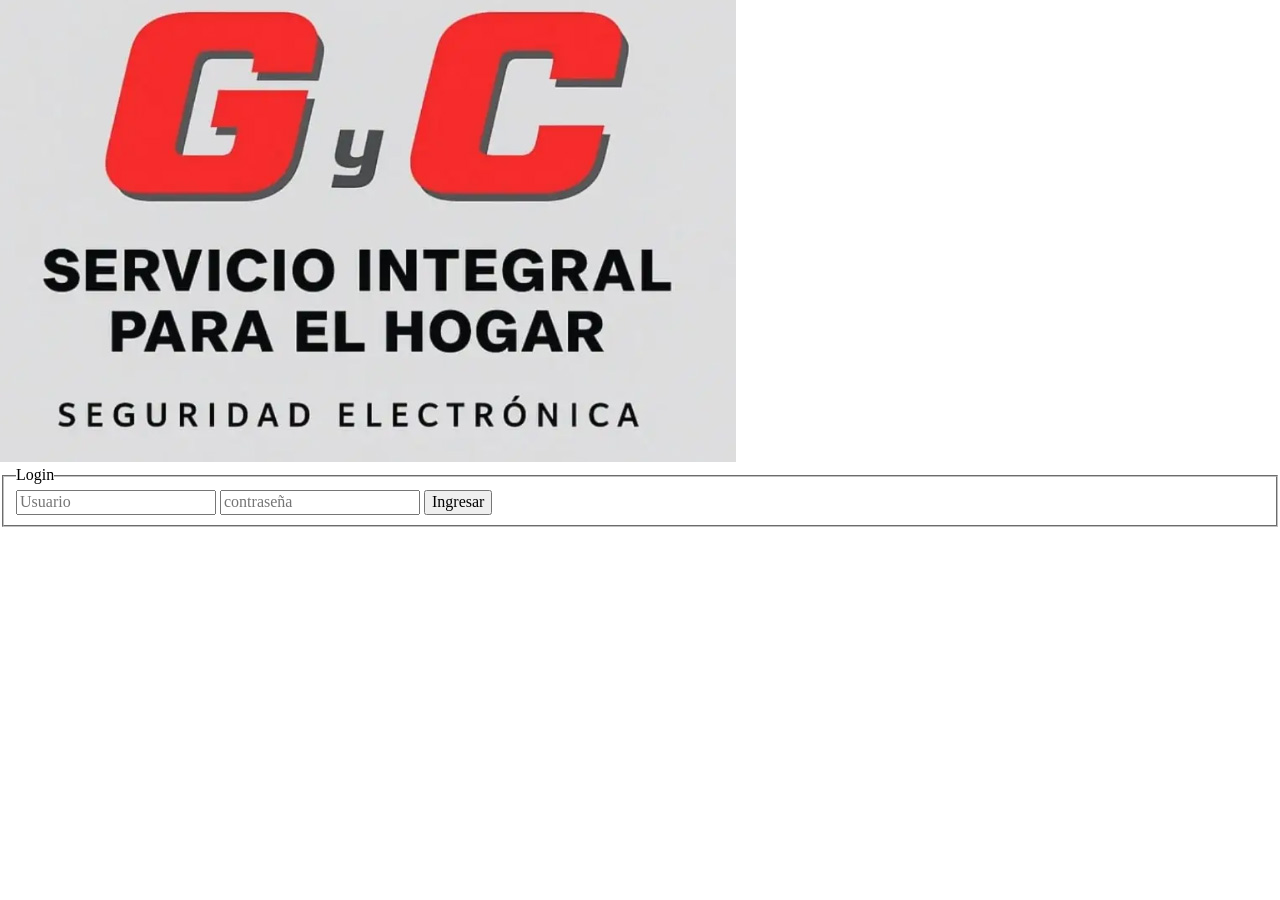
<file: login.html>
<!DOCTYPE html>
<html lang="en">
<head>
    <meta charset="UTF-8">
    <meta name="viewport" content="width=device-width, initial-scale=1.0">
    <link rel="stylesheet" href="CSS/normalize.css">
    <link rel="preload" href="CSS/normalize.css" as="style">
    <link rel="stylesheet" href="CSS/style.css">
    <link rel="preload" href="CSS/style.css" as="style">
    <title>SistemaGyC</title>
</head>
<body>
    <header>
        <div class="logo__Principal">
            <img src="assets/LogoGyC.jpg" alt="Logo G y C Servicio Integral">
        </div>
    </header>

    <main>
        <div>
            <form class="login">
                <fieldset class="login__formulario">
                    <legend class="login__login">Login</legend>
                    <input class="input" type="text" name="usuario" placeholder="Usuario">
                    <input class="input" type="password" name="contrasena" placeholder="contraseña">
                    <button type="submit">Ingresar</button>
                </fieldset>
            </form>
        </div>
    </main>
</body>
</html>
</file>
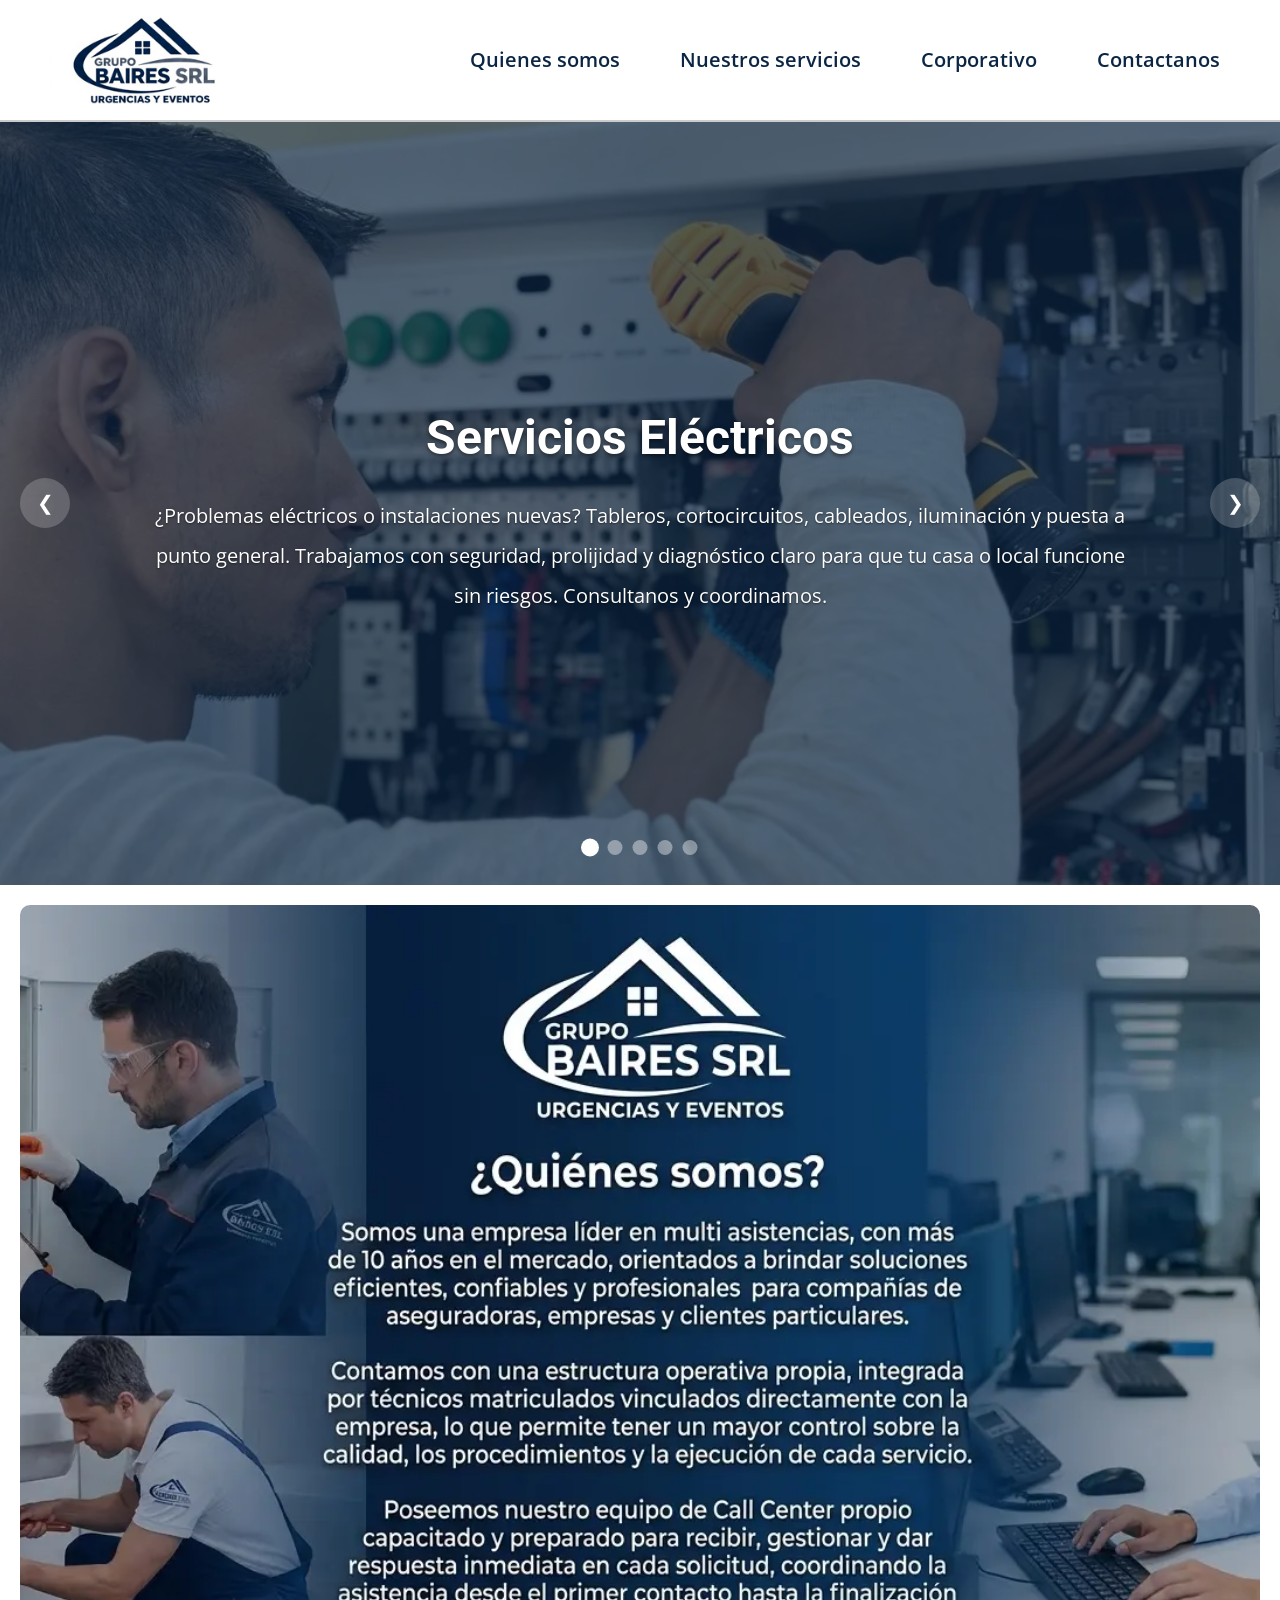
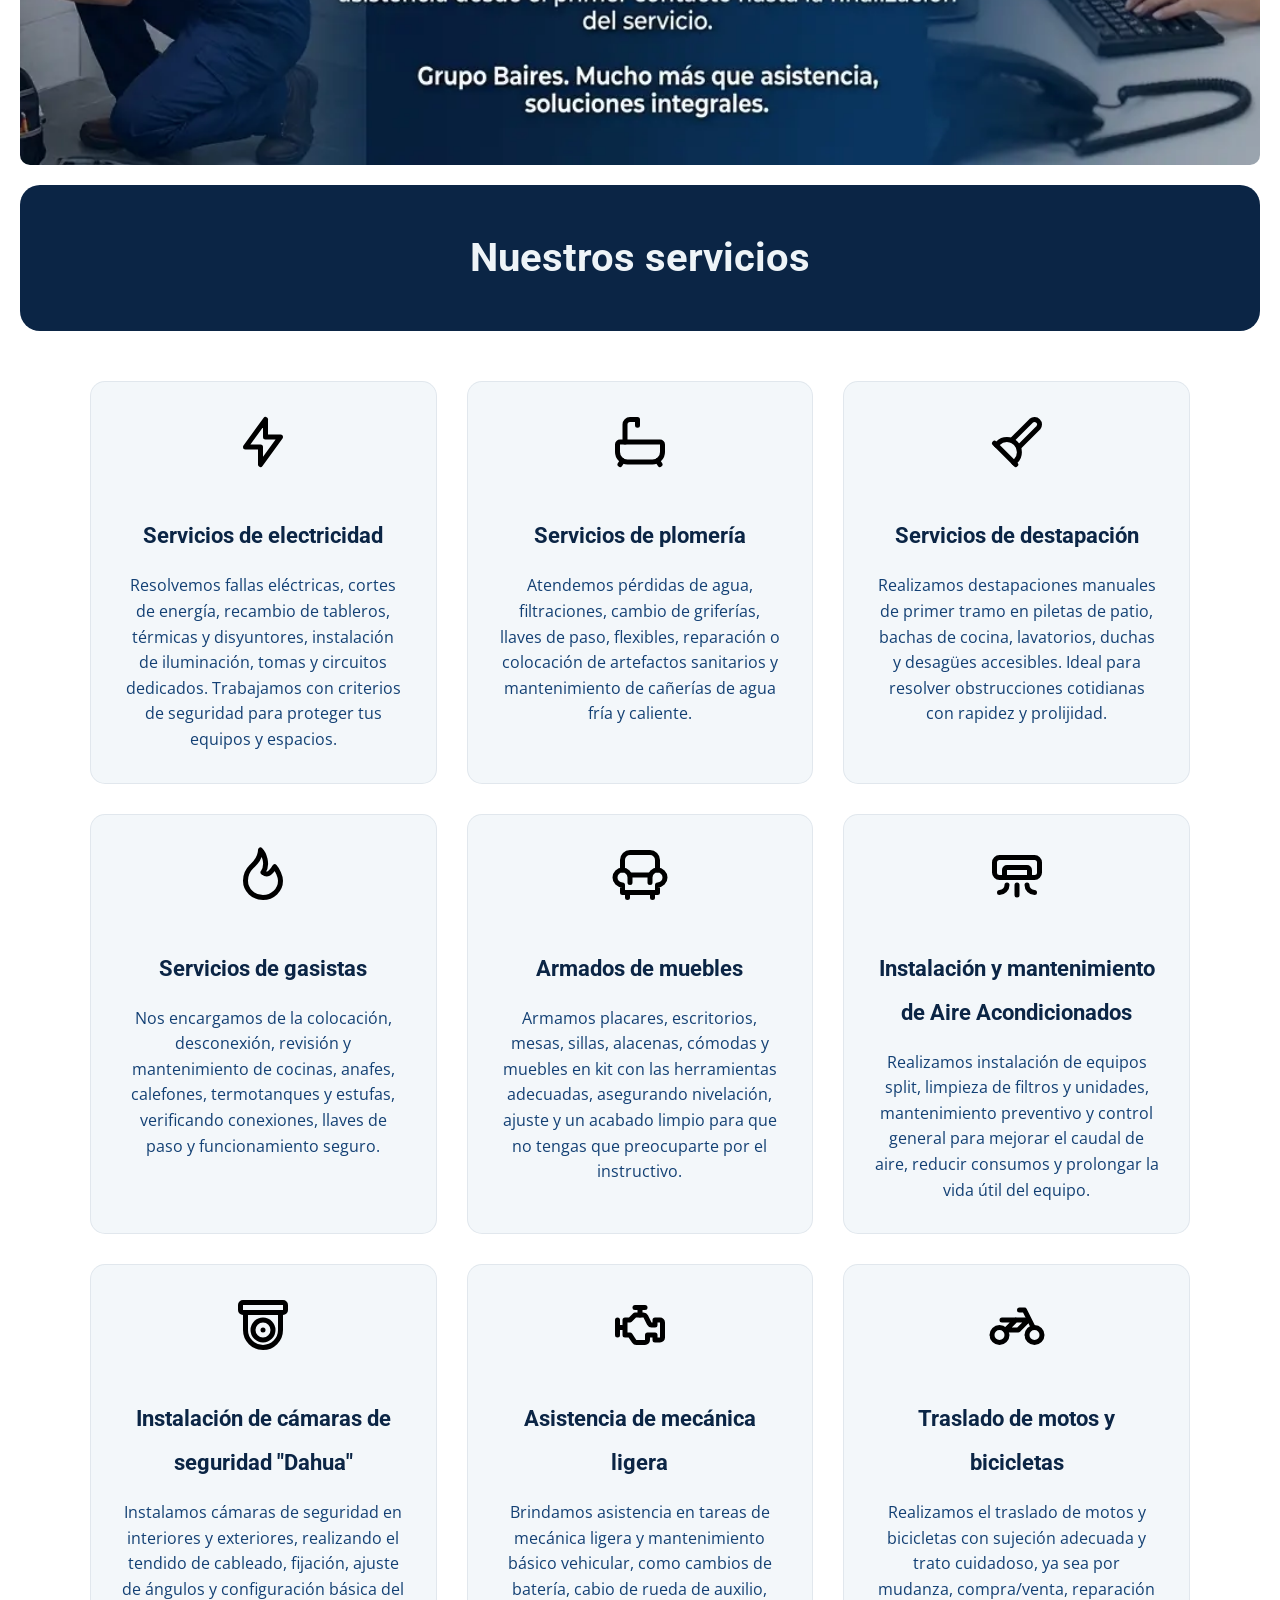
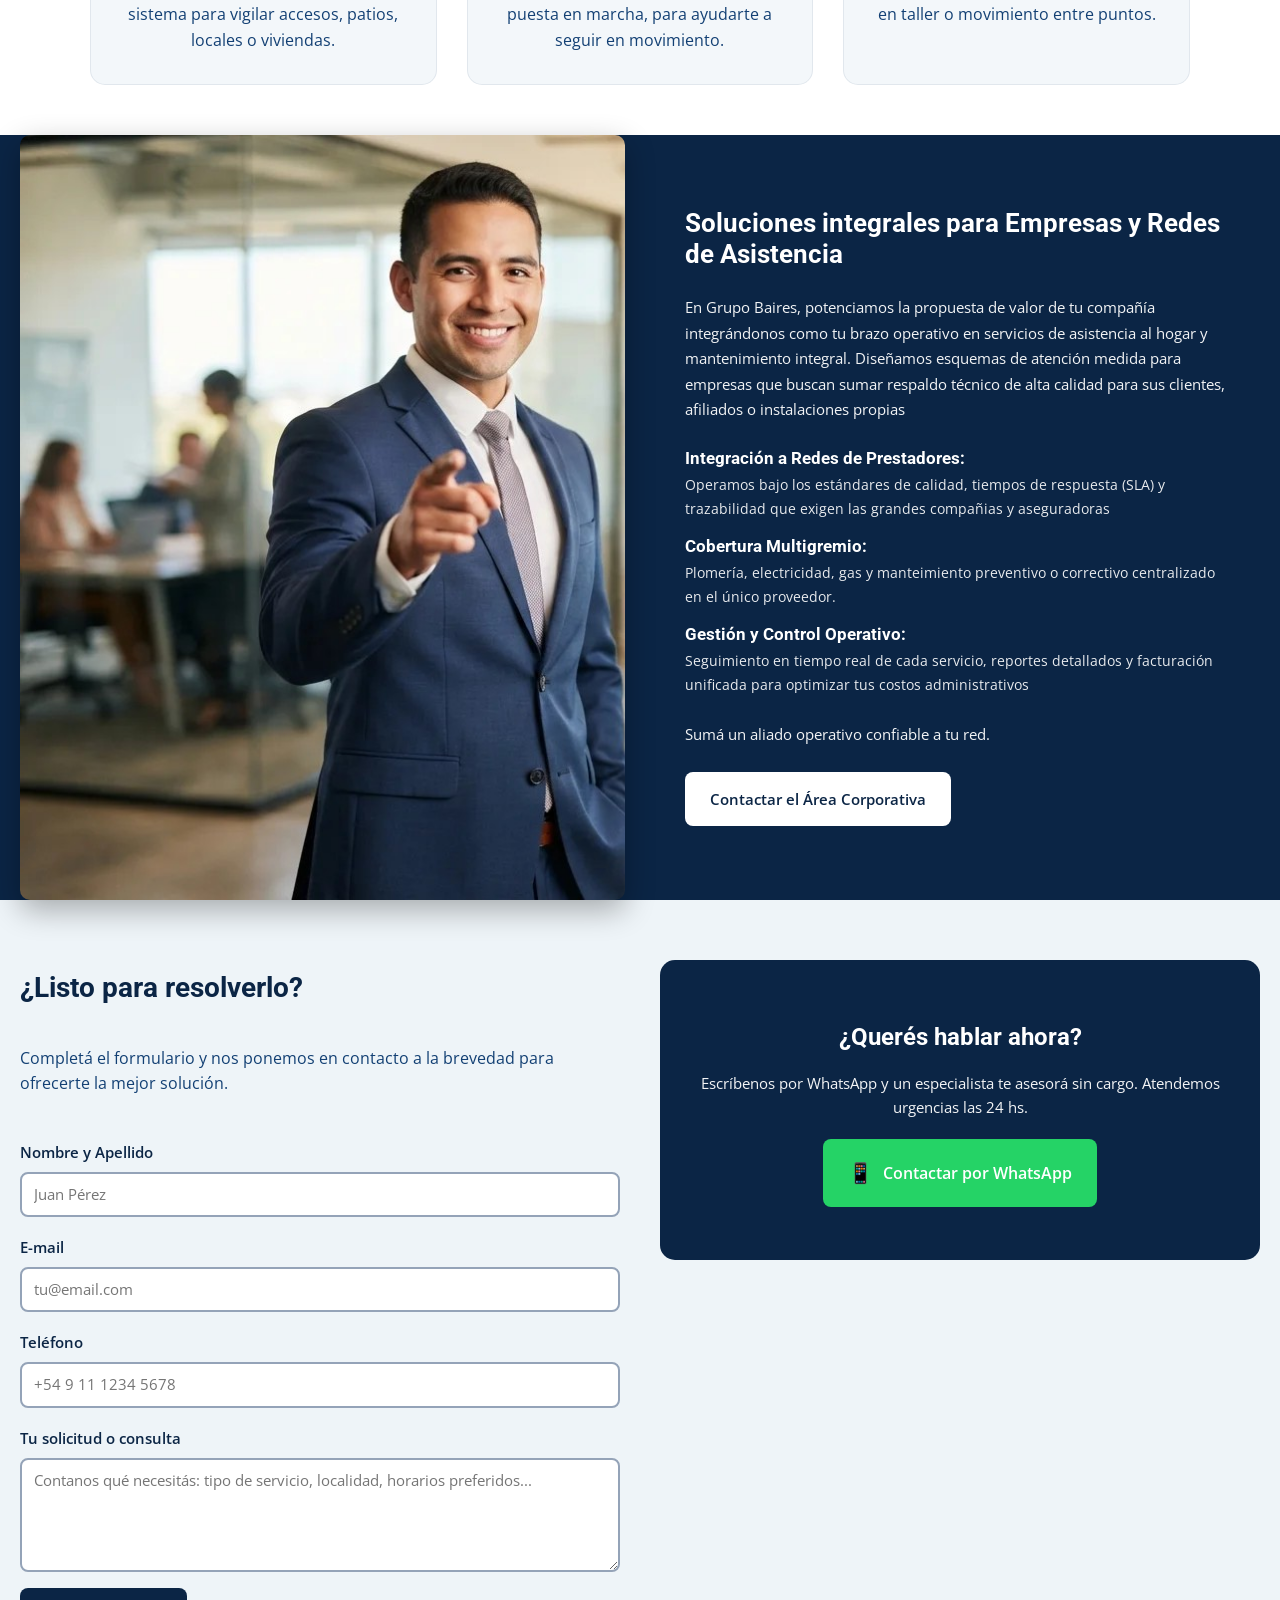
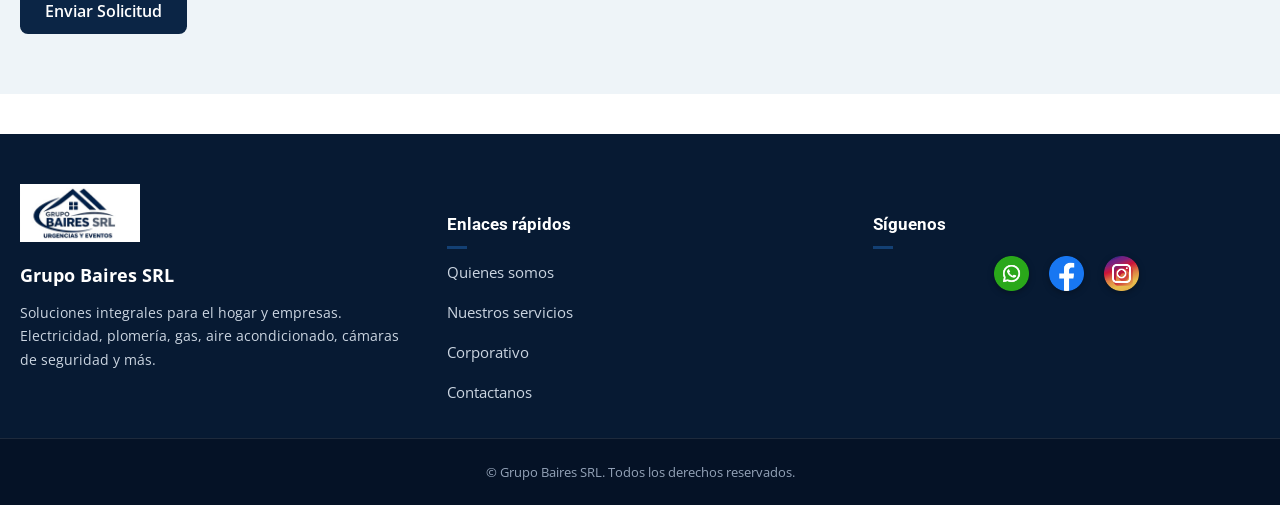
<file: Landing Page/Landingpage.html>
﻿<!DOCTYPE html>
<html lang="es">
<head>
    <meta charset="UTF-8">
    <meta name="viewport" content="width=device-width, initial-scale=1.0">
    <link rel="stylesheet" href="CSS/style.css">
    <link rel="preload" href="CSS/style.css" as="style">
    <link rel="stylesheet" href="CSS/normalize.css">
    <link rel="preload" href="CSS/normalize.css" as="style">
    <link rel="preconnect" href="https://fonts.googleapis.com">
    <link rel="preconnect" href="https://fonts.gstatic.com" crossorigin>
    <link href="https://fonts.googleapis.com/css2?family=Open+Sans:ital,wght@0,300..800;1,300..800&family=Roboto:ital,wght@0,100..900;1,100..900&display=swap" rel="stylesheet">
    <title>GrupoBaires</title>
</head>
<body>
    <header class="header">
        <a href="Landingpage.html" class="header__logo">
            <img class="logoHeader" src="Assets/LogoHeader.jpg" alt="logo Grupo Baires">
        </a>
        <nav class="navegacion">
            <input type="checkbox" id="menu-toggle" class="menu-toggle">
            <label for="menu-toggle" class="menu-label">
                <span class="menu-line"></span>
                <span class="menu-line"></span>
                <span class="menu-line"></span>
            </label>
            <ul class="navegacion__lista">
                <li><a class="navegacion__enlace" href="#sobre-nosotros">Quienes somos</a></li>
                 <!--   
                Activar planes al momento de tenerlo
                 <li><a class="navegacion__enlace" href="#">Planes</a></li> 
                -->
                <li><a class="navegacion__enlace" href="#cards-servicios">Nuestros servicios</a></li>
                <!--
                <li><a class="navegacion__enlace" href="#">Instalación de cámaras de seguridad</a></li>
                -->
                <li><a class="navegacion__enlace" href="#corporativo">Corporativo</a></li>
                <li><a class="navegacion__enlace" href="#contactanos">Contactanos</a></li>
            </ul>
        </nav>
    </header>
    <main>
<!-- ==============================================CAROUSEL===================================================-->
        
        <section class="carousel">
            <div class="carousel__container">
                <div class="carousel__slides">
                    <div class="carousel__slide carousel__slide--active" style="background-image: url('Assets/Electricista.webp')">
                        <div class="carousel__overlay"></div>
                        <div class="carousel__content">
                            <h2 class="carousel__title">Servicios Eléctricos</h2>
                            <p class="carousel__text">¿Problemas eléctricos o instalaciones nuevas?
Tableros, cortocircuitos, cableados, iluminación y puesta a punto general. Trabajamos con seguridad, prolijidad y diagnóstico claro para que tu casa o local funcione sin riesgos.
Consultanos y coordinamos.</p>
                        </div>
                    </div>
                    <div class="carousel__slide" style="background-image: url('Assets/Plomeria.webp')">
                        <div class="carousel__overlay"></div>
                        <div class="carousel__content">
                            <h2 class="carousel__title">Plomería</h2>
                            <p class="carousel__text">Filtraciones, pérdidas, griferías, cañerías, tanques y destapaciones. Atendemos desde el arreglo puntual hasta el mantenimiento integral, cuidando cada detalle.
                            Escribinos y te asesoramos.</p>
                        </div>
                    </div>
                    <div class="carousel__slide" style="background-image: url('Assets/tecnicoaire.webp')">
                        <div class="carousel__overlay"></div>
                        <div class="carousel__content">
                            <h2 class="carousel__title">Servicio de instalación y mantenimiento de aires acondicionados</h2>
                            <p class="carousel__text">¿Necesitás instalar tu aire acondicionado? Trabajo prolijo, seguro y con presupuesto claro. Escribinos y coordinamos visita.</p>
                        </div>
                    </div>
                    
                    <div class="carousel__slide" style="background-image: url('Assets/camara.webp')">
                        <div class="carousel__overlay"></div>
                        <div class="carousel__content">
                            <h2 class="carousel__title">Instalación de cámaras de seguridad</h2>
                            <p class="carousel__text">Instalamos sistemas de videovigilancia Dahua con imagen en alta definición, visión nocturna y acceso remoto en tiempo real. Cableado prolijo, configuración completa y asesoramiento en los puntos clave de cobertura.
                            Consultanos por presupuesto a medida.</p>
                        </div>
                    </div>
                    
                    <div class="carousel__slide" style="background-image: url('Assets/CallCenter.webp')">
                        <div class="carousel__overlay"></div>
                        <div class="carousel__content">
                            <h2 class="carousel__title">Centro de Llamadas</h2>
                            <p class="carousel__text">Contamos con Call Center propio las 24 horas, los 7 dáas de la semana. Sin bots eternos ni demoras: atención directa para urgencias, seguimiento de casos y coordinación inmediata.
                            Grupo Baires SRL || Tu urgencia no espera, nosotros tampoco.</p>
                        </div>
                    </div>
                </div>

                <button class="carousel__btn carousel__btn--prev">&#10094;</button>
                <button class="carousel__btn carousel__btn--next">&#10095;</button>

                <div class="carousel__indicators" id="carousel-indicators">
                    <!-- Los indicadores se generan automáticamente por JS -->
                </div>
            </div>
        </section>

<!--=============================================Quienes Somos========================================================-->
        
        <section id="sobre-nosotros" class="quienesSomos">
            <div class="quienesSomos__Imagen"></div>
        </section>

<!--=========================================Nuestros Servicios=======================================================-->
        <div class="nuestros__servicios">
            <h2 class="nuestros__servicios--titulo">Nuestros servicios</h2>
        </div>

        <section id="cards-servicios" class="box__card">
            <div class="box__card--servicio">
                <img src="Assets/icons/rayo.svg">
                <h3 class="box__card--h3">Servicios de electricidad</h3>
                <p class="box__card--parrafo">Resolvemos fallas eléctricas, cortes de energía, recambio de tableros, térmicas y disyuntores, instalación de iluminación, tomas y circuitos dedicados. Trabajamos con criterios de seguridad para proteger tus equipos y espacios.</p>
            </div>
            <div class="box__card--servicio">
                <img src="Assets/icons/bath.svg">
                <h3 class="box__card--h3">Servicios de plomería</h3>
                <p class="box__card--parrafo">Atendemos pérdidas de agua, filtraciones, cambio de griferías, llaves de paso, flexibles, reparación o colocación de artefactos sanitarios y mantenimiento de cañerías de agua fría y caliente.</p>
            </div>
            <div class="box__card--servicio">
                <img src="Assets/icons/destapacion.svg">
                <h3 class="box__card--h3">Servicios de destapación</h3>
                <p class="box__card--parrafo">Realizamos destapaciones manuales de primer tramo en piletas de patio, bachas de cocina, lavatorios, duchas y desagües accesibles. Ideal para resolver obstrucciones cotidianas con rapidez y prolijidad.</p>
            </div>
            <div class="box__card--servicio">
                <img src="Assets/icons/flame.svg">
                <h3 class="box__card--h3">Servicios de gasistas</h3>
                <p class="box__card--parrafo">Nos encargamos de la colocación, desconexión, revisión y mantenimiento de cocinas, anafes, calefones, termotanques y estufas, verificando conexiones, llaves de paso y funcionamiento seguro.</p>
            </div>
            <div class="box__card--servicio">
                <img src="Assets/icons/armchair-2.svg">
                <h3 class="box__card--h3">Armados de muebles</h3>
                <p class="box__card--parrafo">Armamos placares, escritorios, mesas, sillas, alacenas, cómodas y muebles en kit con las herramientas adecuadas, asegurando nivelación, ajuste y un acabado limpio para que no tengas que preocuparte por el instructivo.</p>
            </div>
            <div class="box__card--servicio">
                <img src="Assets/icons/air-conditioning.svg">
                <h3 class="box__card--h3">Instalación y mantenimiento de Aire Acondicionados</h3>
                <p class="box__card--parrafo">Realizamos instalación de equipos split, limpieza de filtros y unidades, mantenimiento preventivo y control general para mejorar el caudal de aire, reducir consumos y prolongar la vida útil del equipo.</p>
            </div>
            <div class="box__card--servicio">
                <img src="Assets/icons/device-cctv.svg">
                <h3 class="box__card--h3">Instalación de cámaras de seguridad "Dahua"</h3>
                <p class="box__card--parrafo">Instalamos cámaras de seguridad en interiores y exteriores, realizando el tendido de cableado, fijación, ajuste de ángulos y configuración básica del sistema para vigilar accesos, patios, locales o viviendas.</p>
            </div>
            <div class="box__card--servicio">
                <img src="Assets/icons/engine.svg">
                <h3 class="box__card--h3">Asistencia de mecánica ligera</h3>
                <p class="box__card--parrafo">Brindamos asistencia en tareas de mecánica ligera y mantenimiento básico vehicular, como cambios de batería, cabio de rueda de auxilio, puesta en marcha, para ayudarte a seguir en movimiento.</p>
            </div>
            <div class="box__card--servicio">
                <img src="Assets/icons/motorbike.svg">
                <h3 class="box__card--h3">Traslado de motos y bicicletas</h3>
                <p class="box__card--parrafo">Realizamos el traslado de motos y bicicletas con sujeción adecuada y trato cuidadoso, ya sea por mudanza, compra/venta, reparación en taller o movimiento entre puntos.</p>
            </div>
        </section>

<!-- ===============================================Corporativo=============================================================--> 
<section class="corpo__section" id="corporativo">
    <div class="corpo__section--imagen"></div>

    <div class="corpo__section--texto">
        <h3>Soluciones integrales para Empresas y Redes de Asistencia</h3>
        <p>En <span>Grupo Baires</span>, potenciamos la propuesta de valor de tu compañía integrándonos como tu brazo operativo en servicios de asistencia al hogar y mantenimiento integral. Diseñamos esquemas de atención medida para empresas que buscan sumar respaldo técnico de alta calidad para sus clientes, afiliados o instalaciones propias</p>
        <ul>
            <li>
                <h3>Integración a Redes de Prestadores:</h3>
                <p>Operamos bajo los estándares de calidad, tiempos de respuesta (SLA) y trazabilidad que exigen las grandes compañias y aseguradoras</p>
            </li>

            <li>
                <h3>Cobertura Multigremio:</h3>
                <p>Plomería, electricidad, gas y manteimiento preventivo o correctivo centralizado en el único proveedor.</p>
            </li>

            <li>
                <h3>Gestión y Control Operativo:</h3>
                <p>Seguimiento en tiempo real de cada servicio, reportes detallados y facturación unificada para optimizar tus costos administrativos</p>
            </li>
        </ul>
        <p>Sumá un aliado operativo confiable a tu red.</p>
        <a href="https://wa.me/5491125431833?text=Hola%21%20Quisiera%20realizar%20una%20consulta." class="btn-corporativo">Contactar el Área Corporativa</a>
    </div>
</section>

<!--=============================================Contactanos=================================================================-->
<section id="contactanos" class="contactanos__box">
    <div class="contactanos__formulario">
        <h2>¿Listo para resolverlo?</h2>
        <p class="contactanos__subtitulo">Completá el formulario y nos ponemos en contacto a la brevedad para ofrecerte la mejor solución.</p>

        <!-- ACA PROGRAMAR EL ENVÍO DE MAIL: Conectá este formulario a tu backend (PHP, Node.js, etc.) para que los datos lleguen a tu correo electrónico -->
        <form class="formulario-contacto" action="#" method="POST">
            <div class="campo">
                <label for="nombre">Nombre y Apellido</label>
                <input type="text" id="nombre" name="nombre" placeholder="Juan Pérez" required>
            </div>
            <div class="campo">
                <label for="email">E-mail</label>
                <input type="email" id="email" name="email" placeholder="tu@email.com" required>
            </div>
            <div class="campo">
                <label for="telefono">Teléfono</label>
                <input type="tel" id="telefono" name="telefono" placeholder="+54 9 11 1234 5678" required>
            </div>
            <div class="campo campo--textarea">
                <label for="solicitud">Tu solicitud o consulta</label>
                <textarea id="solicitud" name="solicitud" rows="5" placeholder="Contanos qué necesitás: tipo de servicio, localidad, horarios preferidos..." required></textarea>
            </div>
            <button type="submit" class="btn-enviar">Enviar Solicitud</button>
        </form>
    </div>

    <div class="contactanos__whatsapp">
        <div class="whatsapp__contenido">
            <h2>¿Querés hablar ahora?</h2>
            <p>Escríbenos por WhatsApp y un especialista te asesorá sin cargo. Atendemos urgencias las 24 hs.</p>
            <a href="https://wa.me/5491150064968?text=Hola%20Grupo%20Baires,%20quisiera%20una%20asesoría%20para%20mi%20solicitud." class="btn-whatsapp">
                <span class="whatsapp__icon">📱</span>
                Contactar por WhatsApp
            </a>
        </div>
    </div>
</section>

    </main>

    <!-- =============================== FOOTER =============================== -->
    <footer class="footer">
        <div class="footer__contenedor">
            <div class="footer__logo">
                <img src="Assets/LogoHeader.jpg" alt="Logo Grupo Baires">
                <div class="footer__datos">
                    <strong>Grupo Baires SRL</strong>
                    <p>Soluciones integrales para el hogar y empresas. Electricidad, plomería, gas, aire acondicionado, cámaras de seguridad y más.</p>
                </div>
            </div>

            <div class="footer__enlaces">
                <h4>Enlaces rápidos</h4>
                <ul class="footer__lista">
                    <li><a href="#sobre-nosotros">Quienes somos</a></li>
                    <li><a href="#cards-servicios">Nuestros servicios</a></li>
                    <li><a href="#corporativo">Corporativo</a></li>
                    <li><a href="#contactanos">Contactanos</a></li>
                </ul>
            </div>

            <div class="footer__redes">
                <h4>Síguenos</h4>
                <div class="footer__social">
                    <a href="https://wa.me/5491150064968?text=Hola%20Grupo%20Baires,%20quisiera%20una%20asesoria." class="social-link" target="_blank" rel="noopener" aria-label="WhatsApp">
                        <img src="Assets/icons/whatsapp.png" alt="WhatsApp" class="social-icon">
                    </a>
                    <a href="#" class="social-link" target="_blank" rel="noopener" aria-label="Facebook">
                        <img src="Assets/icons/facebook (1).png" alt="Facebook" class="social-icon">
                    </a>
                    <a href="#" class="social-link" target="_blank" rel="noopener" aria-label="Instagram">
                        <img src="Assets/icons/logotipo-de-instagram.png" alt="Instagram" class="social-icon">
                    </a>
                </div>
            </div>
        </div>

        <div class="footer__bottom">
            <p>© <span id="anio"></span> Grupo Baires SRL. Todos los derechos reservados.</p>
        </div>
    </footer>

    <script>
        const slides = document.querySelectorAll('.carousel__slide');
        const totalSlides = slides.length;
        let currentSlide = 0;
        const indicatorsContainer = document.getElementById('carousel-indicators');

        // Generar indicadores dinámicamente
        slides.forEach((_, i) => {
            const span = document.createElement('span');
            span.classList.add('carousel__indicator');
            if (i === 0) span.classList.add('carousel__indicator--active');
            span.setAttribute('data-slide', i);
            span.addEventListener('click', () => {
                updateSlide(i);
                resetTimer();
            });
            indicatorsContainer.appendChild(span);
        });

        const indicators = document.querySelectorAll('.carousel__indicator');

        function updateSlide(index) {
            currentSlide = index;
            slides.forEach((slide, i) => {
                slide.classList.toggle('carousel__slide--active', i === currentSlide);
            });
            indicators.forEach((ind, i) => {
                ind.classList.toggle('carousel__indicator--active', i === currentSlide);
            });
        }

        function nextSlide() {
            currentSlide = (currentSlide + 1) % totalSlides;
            updateSlide(currentSlide);
        }

        function prevSlide() {
            currentSlide = (currentSlide - 1 + totalSlides) % totalSlides;
            updateSlide(currentSlide);
        }

        document.querySelector('.carousel__btn--next').addEventListener('click', () => {
            nextSlide();
            resetTimer();
        });

        document.querySelector('.carousel__btn--prev').addEventListener('click', () => {
            prevSlide();
            resetTimer();
        });

        indicators.forEach(ind => {
            ind.addEventListener('click', () => {
                const index = parseInt(ind.getAttribute('data-slide'));
                updateSlide(index);
                resetTimer();
            });
        });

        let timer = setInterval(nextSlide, 10000);

        function resetTimer() {
            clearInterval(timer);
            timer = setInterval(nextSlide, 10000);
        }
    </script>
</body>
</html>
</file>
<file: CSS/style.css>
:root{
  /* Colors de Identidad (Logo) */
  --primary-red: #E62425;       /* Rojo del logo para acentos */
  --primary-red-hover: #C81E1F; /* Rojo un poco más oscuro para cuando pasas el cursor */

  /* Neutros Oscuros (Textos y Navegación) */
  --text-main: #1C1C1E;         /* Texto principal de alta legibilidad */
  --text-muted: #6C757D;        /* Textos secundarios o placeholders */
  --sidebar-bg: #1A1D20;        /* Un sidebar oscuro sobrio y profesional */

  /* Neutros Claros (Fondos y Tarjetas) */
  --bg-main: #F4F6F8;           /* Fondo del <main> (descansa la vista) */
  --bg-card: #FFFFFF;           /* Fondo blanco para tarjetas/tablas/forms */
  --border-color: #DEE2E6;       /* Borde sutil para inputs y contenedores */

  /* Colores de Estado (Feedback del sistema) */
  --success: #28A745;           /* Verde para confirmaciones */
  --warning: #FFC107;           /* Amarillo para advertencias */
  --danger: #DC3545;            /* Rojo para errores / borrar */
}

/* GLobales */

html{
		font-size: 62.5%;
		box-sizing: border-box;
    }

*, *:before, *:after{
    box-sizing: inherit;
}

body{
		font-size: 16px
}


/* -------------login -----------------*/
</file>
<file: Landing Page/CSS/style.css>
:root{
    --azulMarino: #0B2545;
    --azulAcero: #134074;
    --grisMuyclaro: #EEF4F8;
    --blanco: #ffffff;
    --grisNeutro: #94A3B8;
    --fuenteHeading: 'Roboto', sans-serif;
    --fuenteParrafo: 'Open Sans', sans-serif;
}

/* Globales */

html{
    font-size: 62.5%;
    box-sizing: border-box;
}
html {
    scroll-behavior: smooth;
}

*, *:before, *:after{
    box-sizing: inherit;
}

body{
    font-size: 16px;
    font-family: var(--fuenteParrafo);
    line-height: 2;
    margin: 0;
}

h1, h2, h3,h4 {
    font-family: var(--fuenteHeading);
}
h1{
    font-size: 4.8rem;
}
h2 {
    font-size: 4rem;
}
h3{
    font-size: 3.2rem;
}
h4{
    font-size: 2.8rem;
}

/* Header */

.header {
  display: flex;
  justify-content: space-between;
  align-items: center;
  padding: 1rem 5rem;
  position: fixed;
  top: 0;
  left: 0;
  width: 100%;
  z-index: 1000;
  border-bottom: 0.2rem solid #ccc;
  background: var(--blanco);
}

/* Espacio para que el contenido no quede debajo del header fijo */
body {
    padding-top: 12rem;
}

/* Scroll suave al navegar por anclas */
html {
    scroll-behavior: smooth;
    scroll-padding-top: 12rem; /* Evita que el header tape el inicio de la sección */
}

.header__logo {
    width: 100%;
    text-align: left;
}

.logoHeader {
    height: 10rem;
    width: auto;
    display: block;
}

/* Navegación desktop */
.navegacion {
    margin: 0;
}

.navegacion__lista {
    display: flex;
    gap: 4rem;
    list-style: none;
    margin: 0;
    padding: 0;
}

.navegacion__enlace {
    font-size: 2rem;
    text-decoration: none;
    color: var(--azulMarino);
    font-weight: 600;
    padding: 0.5rem 1rem;
    border-radius: 0.5rem;
    transition: background 0.3s ease, color 0.3s ease;
    white-space: nowrap;
}

.navegacion__enlace:hover {
    background: var(--azulAcero);
    color: var(--blanco);
}

/* Checkbox para menú móvil (oculto) */
.menu-toggle {
    display: none;
}

/* Etiqueta hamburguesa - 3 rayas */
.menu-label {
    display: none;
    cursor: pointer;
    width: 3rem;
    height: 2rem;
    position: relative;
    z-index: 1001;
}

.menu-line {
    display: block;
    width: 100%;
    height: 0.3rem;
    background: var(--azulMarino);
    margin: 0.4rem 0;
    transition: all 0.3s ease;
    border-radius: 0.2rem;
}

/* Animación al abrir menú */
.menu-toggle:checked ~ .menu-label .menu-line:nth-child(1) {
    transform: rotate(45deg) translate(0.5rem, 0.5rem);
}
.menu-toggle:checked ~ .menu-label .menu-line:nth-child(2) {
    opacity: 0;
}
.menu-toggle:checked ~ .menu-label .menu-line:nth-child(3) {
    transform: rotate(-45deg) translate(0.5rem, -0.5rem);
}

/* Responsive - Tablets */
@media (max-width: 1024px) {
    html {
        font-size: 55%;
    }
    .header {
        padding: 1rem 4rem;
    }
    .navegacion__lista {
        gap: 3rem;
    }
}

/* Responsive - Móviles */
@media (max-width: 768px) {
    .header {
        padding: 1rem 2rem;
        flex-direction: column;
    }

    .header__logo {
        width: 100%;
        text-align: center;
        margin-bottom: 1rem;
    }

    .logoHeader {
        height: 10rem;
        width: auto;
        display: block;
        margin: 0 auto;
    }

    .menu-label {
        display: block;
    }

    .navegacion {
        width: 100%;
        margin-top: 1rem;
    }

    .navegacion__lista {
        flex-direction: column;
        gap: 2rem;
        width: 100%;
        text-align: center;
        padding: 2rem 0;
        background: var(--grisMuyclaro);
        position: absolute;
        top: 100%;
        left: 0;
        right: 0;
        display: none;
        box-shadow: 0 2rem 1rem rgba(0,0,0,0.1);
        z-index: 999;
    }

    .navegacion__enlace {
        font-size: 2.5rem;
        display: block;
        padding: 1rem 0;
    }

    /* Mostrar menú cuando se activa el checkbox */
    .menu-toggle:checked ~ .navegacion__lista {
        display: flex;
    }
}

/* Móviles muy pequeños */
@media (max-width: 480px) {
    html {
        font-size: 50%;
    }
    .header {
        padding: 1rem 1.5rem;
    }
}

/* ========================================
   CARRUSEL DINÁMICO
   ======================================== */

.carousel {
    width: 100%;
    height: 85vh;
    overflow: hidden;
    position: relative;
    display: flex;
    align-items: center;
    justify-content: center;
}

.carousel__container {
    width: 100%;
    height: 100%;
    position: relative;
    overflow: hidden;
}

.carousel__slides {
    width: 100%;
    height: 100%;
    position: relative;
}

.carousel__slide {
    position: absolute;
    top: 0;
    left: 0;
    width: 100%;
    height: 100%;
    background-size: cover;
    background-position: center;
    background-repeat: no-repeat;
    display: flex;
    align-items: center;
    justify-content: center;
    opacity: 0;
    visibility: hidden;
    transition: opacity 1.5s ease-in-out, transform 1.5s ease-in-out;
    transform: scale(1);
}

.carousel__slide--active {
    opacity: 1;
    visibility: visible;
    z-index: 1;
}

.carousel__slide:hover {
    transform: scale(1.02);
}

.carousel__overlay {
    position: absolute;
    top: 0;
    left: 0;
    width: 100%;
    height: 100%;
    background: rgba(11, 37, 69, 0.7); /* --azulMarino con 70% opacidad */
    z-index: 1;
}

.carousel__content {
    position: relative;
    z-index: 2;
    color: var(--blanco);
    text-align: center;
    padding: 0 2rem;
    max-width: 80%;
}

.carousel__title {
    font-family: var(--fuenteHeading);
    font-size: 4.8rem;
    margin: 0 0 1rem 0;
    text-shadow: 0 0.2rem 0.4rem rgba(0, 0, 0, 0.5);
}

.carousel__text {
    font-family: var(--fuenteParrafo);
    font-size: 2rem;
    margin: 0;
    text-shadow: 0 0.1rem 0.2rem rgba(0, 0, 0, 0.5);
}

/* Botones de navegación */
.carousel__btn {
    position: absolute;
    top: 50%;
    transform: translateY(-50%);
    background: rgba(255, 255, 255, 0.2);
    border: none;
    color: var(--blanco);
    width: 5rem;
    height: 5rem;
    border-radius: 50%;
    font-size: 2rem;
    cursor: pointer;
    z-index: 3;
    transition: background 0.3s ease, transform 0.2s ease;
    display: flex;
    align-items: center;
    justify-content: center;
    line-height: 1;
}

.carousel__btn:hover {
    background: rgba(255, 255, 255, 0.4);
    transform: translateY(-50%) scale(1.1);
}

.carousel__btn--prev {
    left: 2rem;
}

.carousel__btn--next {
    right: 2rem;
}

/* Indicadores */
.carousel__indicators {
    position: absolute;
    bottom: 3rem;
    left: 50%;
    transform: translateX(-50%);
    display: flex;
    gap: 1rem;
    z-index: 3;
}

.carousel__indicator {
    width: 1.5rem;
    height: 1.5rem;
    border-radius: 50%;
    background: rgba(255, 255, 255, 0.4);
    cursor: pointer;
    transition: background 0.3s ease, transform 0.2s ease;
    border: none;
}

.carousel__indicator--active {
    background: var(--blanco);
    transform: scale(1.2);
}

.carousel__indicator:hover {
    background: rgba(255, 255, 255, 0.7);
}

/* Responsive Tablets (<= 1024px) */
@media (max-width: 1024px) {
    .carousel__title {
        font-size: 3.6rem;
    }
    .carousel__text {
        font-size: 1.8rem;
    }
}

/* Responsive Móviles (<= 768px) */
@media (max-width: 768px) {
    .carousel {
        height: 70vh;
    }
    .carousel__title {
        font-size: 2.8rem;
    }
    .carousel__text {
        font-size: 1.6rem;
        padding: 0 1rem;
    }
    .carousel__btn {
        width: 4rem;
        height: 4rem;
        font-size: 1.5rem;
    }
    .carousel__btn--prev {
        left: 1rem;
    }
    .carousel__btn--next {
        right: 1rem;
    }
    .carousel__indicators {
        bottom: 1.5rem;
    }
    .carousel__indicator {
        width: 1.2rem;
        height: 1.2rem;
    }
}

/* Móviles muy pequeños (<= 480px) */
@media (max-width: 480px) {
    .carousel__title {
        font-size: 2.2rem;
    }
    .carousel__text {
        font-size: 1.4rem;
    }
}


/* ========================================
   Quienes Somos
   ======================================== */

.quienesSomos {
  width: 100%;
  height: 100vh;
  display: flex;
  align-items: center;
  justify-content: center;
  position: relative;
  overflow: hidden;
  margin: 0 auto; /* Centra el contenedor */
  padding: 2rem;
}

.quienesSomos__Imagen {
  width: 100%;
  height: 100%;
  display: block;
  background-size: cover;
  background-position: center;
  background-repeat: no-repeat;
  border-radius: 1rem;
  position: relative;
  z-index: 1;
}

/* --- Media Queries Quiénes Somos --- */

/* Escritorio de Alta Resolución (1920px y superiores) */
@media (min-width: 1920px) {
    .quienesSomos__Imagen {
        background-image: url('../Assets/quienes_somos.webp');
    }
}

/* Escritorio Estándar / Laptops (Inferior a 1920px hasta 1025px) */
@media (max-width: 1919px) and (min-width: 1025px) {
    .quienesSomos__Imagen {
        background-image: url('../Assets/quienes_somos.webp');
    }
}

/* Tablets (1024px) */
@media (max-width: 1024px) {
    .quienesSomos {
        padding: 1.5rem; /* Margen equitativo */
    }
    .quienesSomos__Imagen {
        background-image: url('../Assets/quienes_somos_moviles.webp');
    }
}

/* Móviles Grandes / Tablets Vertical (768px) */
@media (max-width: 768px) {
    .quienesSomos {
        padding: 1rem; /* Margen equitativo */
    }
    .quienesSomos__Imagen {
        background-image: url('../Assets/quienes_somos_moviles.webp');
    }
}

/* Móviles (412px - S20 Ultra / iPhone 14 Pro Max) */
@media (max-width: 412px) {
    .quienesSomos {
        padding: 1rem;
    }
    .quienesSomos__Imagen {
        background-image: url('../Assets/quienes_somos_moviles.webp');
        background-size: contain; /* Muestra el 100% de la imagen */
    }
}

/* Móviles (390px - iPhone 12/13/14/15) */
@media (max-width: 390px) {
    .quienesSomos {
        padding: 1rem;
    }
    .quienesSomos__Imagen {
        background-image: url('../Assets/quienes_somos_moviles.webp');
        background-size: contain; /* Muestra el 100% de la imagen */
    }
}

/* Móviles Pequeños (360px - S10 / Moto G) */
@media (max-width: 360px) {
    .quienesSomos {
        padding: 0.8rem;
    }
    .quienesSomos__Imagen {
        background-image: url('../Assets/quienes_somos_moviles.webp');
        background-size: contain;
    }
}

/* ----------------------------- seccion de  "nuestros servicios" ---------------------------------------- */

.nuestros__servicios{
    display: flex;
    justify-content: center;
    background-color: var(--azulMarino);
    border-radius: 2rem;
    margin: 0 2rem;
}

.nuestros__servicios--titulo{
    font-family: var(--fuenteHeading);
    color: var(--grisMuyclaro);
}

.box__card {
    display: grid;
    grid-template-columns: repeat(auto-fit, minmax(30rem, 1fr));
    gap: 3rem;
    padding: 5rem;
    max-width: 120rem;
    margin: 0 auto;
}

.box__card--servicio {
    background-color: rgba(238, 244, 248, 0.7); /* Usando --grisMuyclaro con transparencia */
    padding: 3rem;
    border-radius: 1.5rem;
    text-align: center;
    transition: transform 0.3s ease, box-shadow 0.3s ease, background-color 0.3s ease;
    display: flex;
    flex-direction: column;
    align-items: center;
    border: 1px solid rgba(148, 163, 184, 0.2); /* Borde sutil usando --grisNeutro */
}

.box__card--servicio:hover {
    transform: translateY(-1rem);
    background-color: rgba(238, 244, 248, 0.9);
    box-shadow: 0 1rem 2rem rgba(11, 37, 69, 0.1); /* Sombra usando --azulMarino suave */
}

.box__card--servicio img {
    width: 6rem;
    height: 6rem;
    margin-bottom: 2rem;
    transition: transform 0.3s ease;
}

.box__card--servicio:hover img {
    transform: scale(1.1);
}

.box__card--servicio h3 {
    font-size: 2.2rem;
    color: var(--azulMarino);
    margin-bottom: 1.5rem;
    font-weight: 700;
}

.box__card--servicio p {
    font-size: 1.6rem;
    color: var(--azulAcero);
    line-height: 1.6;
    margin: 0;
}

/* Ajustes Responsive para las Cards */
@media (max-width: 768px) {
    .box__card {
        grid-template-columns: 1fr;
        padding: 3rem 2rem;
    }
    
    .box__card--servicio {
        padding: 2.5rem;
    }
}

/* ==========================Sección corporativo===============================*/

.corpo__section {
    display: grid;
    grid-template-columns: 1fr 1fr;
    align-items: center;
    gap: 3rem;
    background-color: var(--azulMarino);
    min-height: 85vh;
    width: 100%;
    padding: 0 2rem;
}

/* Imagen a la izquierda */
.corpo__section--imagen {
    background-image: url('../Assets/corporativo.jpg');
    background-size: cover;
    background-position: left center;
    background-repeat: no-repeat;
    background-color: var(--azulMarino); /* fallback si la imagen no carga */
    height: 100%;
    width: 100%;
    border-radius: 1rem;
    box-shadow: 0 1rem 3rem rgba(0, 0, 0, 0.3);
}

/* Texto a la derecha */
.corpo__section--texto {
    padding: 4rem 3rem;
    display: flex;
    flex-direction: column;
    justify-content: center;
    gap: 2.5rem;
    color: var(--blanco);
    max-width: 70rem;
}

.corpo__section--texto h3 {
    font-size: 2.6rem;
    margin: 0;
    color: var(--blanco);
    font-weight: 700;
    line-height: 1.2;
}

.corpo__section--texto p {
    font-size: 1.5rem;
    line-height: 1.7;
    margin: 0;
    color: var(--blanco);
    opacity: 0.95;
}

/* Lista de beneficios */
.corpo__section--texto ul {
    list-style: none;
    padding: 0;
    margin: 0;
    display: flex;
    flex-direction: column;
    gap: 1.5rem;
}

.corpo__section--texto li {
    display: flex;
    flex-direction: column;
    gap: 0.5rem;
}

.corpo__section--texto li h3 {
    font-size: 1.7rem;
    margin: 0;
    color: var(--blanco);
}

.corpo__section--texto li p {
    font-size: 1.4rem;
    margin: 0;
    color: var(--blanco);
    opacity: 0.9;
}

/* Botón */
.corpo__section--texto button {
    background: var(--blanco);
    color: var(--azulMarino);
    border: none;
    padding: 1.2rem 2.5rem;
    font-size: 1.5rem;
    font-weight: 600;
    border-radius: 0.8rem;
    cursor: pointer;
    align-self: flex-start;
    transition: background 0.3s ease, transform 0.2s ease;
    width: fit-content;
}

.corpo__section--texto button:hover {
    background: #e2e8f0;
    transform: translateY(-2px);
}

/* Responsive Corpo */
@media (max-width: 1024px) {
    .corpo__section {
        grid-template-columns: 1fr;
        min-height: auto;
        gap: 0;
        padding: 0 1rem;
    }

    .corpo__section--imagen {
        height: 45vh;
        border-radius: 1rem 1rem 0 0;
    }

    .corpo__section--texto {
        padding: 3rem 2rem;
        text-align: center;
    }

    .corpo__section--texto button {
        align-self: center;
    }
}

@media (max-width: 768px) {
    .corpo__section--texto h3 {
        font-size: 2.2rem;
    }

    .corpo__section--texto li h3 {
        font-size: 1.6rem;
    }

    .corpo__section--texto p,
    .corpo__section--texto li p {
        font-size: 1.4rem;
    }

    .corpo__section--texto {
        padding: 2.5rem 1.5rem;
    }
}

/* ========================= Botón tipo enlace (corporativo) ========================= */

.btn-corporativo {
    display: inline-block;
    background: var(--blanco);
    color: var(--azulMarino);
    text-decoration: none;
    padding: 1.2rem 2.5rem;
    font-size: 1.5rem;
    font-weight: 600;
    border-radius: 0.8rem;
    text-align: center;
    align-self: flex-start;
    transition: background 0.3s ease, transform 0.2s ease, color 0.3s ease;
    width: fit-content;
    cursor: pointer;
    border: none;
}

.btn-corporativo:hover {
    background: #e2e8f0;
    color: var(--azulMarino);
    transform: translateY(-2px);
}

.btn-corporativo:active {
    transform: translateY(0);
}

/* ==========================Footer===============================*/

.footer {
    background: #071a33;
    color: var(--blanco);
    padding: 0;
    margin-top: 4rem;
}

.footer__contenedor {
    max-width: 130rem;
    margin: 0 auto;
    padding: 5rem 2rem 3rem 2rem;
    display: grid;
    grid-template-columns: 1fr 1fr 1fr;
    gap: 4rem;
    align-items: start;
}

.footer__logo img {
    width: 12rem;
    height: auto;
    margin-bottom: 1.5rem;
    display: block;
}

.footer__datos strong {
    display: block;
    font-size: 1.8rem;
    color: var(--blanco);
    margin-bottom: 0.8rem;
}

.footer__datos p {
    font-size: 1.4rem;
    line-height: 1.7;
    color: #cbd5e1;
    margin: 0;
}

.footer__enlaces h4,
.footer__redes h4 {
    font-size: 1.7rem;
    color: var(--blanco);
    margin-bottom: 1.5rem;
    position: relative;
}

.footer__enlaces h4::after,
.footer__redes h4::after {
    content: '';
    position: absolute;
    left: 0;
    bottom: -0.8rem;
    width: 2rem;
    height: 0.3rem;
    background: var(--azulAcero);
}

.footer__lista {
    list-style: none;
    padding: 0;
    margin: 0;
    display: flex;
    flex-direction: column;
    gap: 0.8rem;
}

.footer__lista a {
    text-decoration: none;
    color: #cbd5e1;
    font-size: 1.5rem;
    transition: color 0.3s ease, padding-left 0.2s ease;
}

.footer__lista a:hover {
    color: var(--blanco);
    padding-left: 0.8rem;
}

/* Redes sociales - solo imágenes PNG sin fondos de color */
.footer__social {
    display: flex;
    gap: 2rem;
    justify-content: center;
}

.social-link {
    display: inline-block;
    text-decoration: none;
    transition: transform 0.2s ease;
    cursor: pointer;
}

.social-link:hover {
    transform: translateY(-3px);
}

.social-icon {
    width: 3.5rem;
    height: 3.5rem;
    filter: drop-shadow(0 0.2rem 0.3rem rgba(0, 0, 0, 0.3));
}

/* Footer bottom */
.footer__bottom {
    background: #051226;
    border-top: 0.15rem solid rgba(255, 255, 255, 0.1);
    padding: 2rem;
    text-align: center;
}

.footer__bottom p {
    margin: 0;
    font-size: 1.3rem;
    color: #94a3b8;
}

/* Responsive Footer */
@media (max-width: 1024px) {
    .footer__contenedor {
        grid-template-columns: 1fr 1fr;
        gap: 3rem;
        padding: 4rem 1.5rem 2rem 1.5rem;
    }

    .footer__redes {
        grid-column: span 2;
    }

    .footer__social {
        flex-direction: row;
        flex-wrap: wrap;
        justify-content: center;
    }

    .social-link {
        justify-content: center;
    }
}

@media (max-width: 768px) {
    .footer__contenedor {
        grid-template-columns: 1fr;
        gap: 2.5rem;
        padding: 3rem 1.5rem 2rem 1.5rem;
    }

    .footer__logo {
        text-align: center;
    }

    .footer__logo img {
        margin: 0 auto 1.5rem auto;
    }

    .footer__enlaces h4::after,
    .footer__redes h4::after {
        left: 50%;
        transform: translateX(-50%);
    }

    .footer__lista {
        align-items: center;
    }

    .footer__lista a:hover {
        padding-left: 0;
    }

    .footer__social {
        justify-content: center;
    }
}

/* ==========================Sección Contactanos===============================*/

.contactanos__box {
    display: grid;
    grid-template-columns: 1fr 1fr;
    gap: 4rem;
    align-items: start;
    background-color: var(--grisMuyclaro);
    padding: 6rem 2rem;
    max-width: 140rem;
    margin: 0 auto;
}

/* Formulario */
.contactanos__formulario {
    display: flex;
    flex-direction: column;
    gap: 2rem;
}

.contactanos__formulario h2 {
    font-size: 2.8rem;
    color: var(--azulMarino);
    margin: 0 0 1rem 0;
}

.contactanos__subtitulo {
    font-size: 1.6rem;
    color: var(--azulAcero);
    margin: 0 0 2rem 0;
    line-height: 1.6;
}

.formulario-contacto {
    display: flex;
    flex-direction: column;
    gap: 1.5rem;
}

.campo {
    display: flex;
    flex-direction: column;
    gap: 0.5rem;
}

.campo label {
    font-size: 1.5rem;
    color: var(--azulMarino);
    font-weight: 600;
}

.campo input,
.campo textarea {
    padding: 1.2rem;
    font-size: 1.5rem;
    font-family: inherit;
    border: 0.2rem solid var(--grisNeutro);
    border-radius: 0.8rem;
    background: var(--blanco);
    transition: border 0.3s ease;
}

.campo input:focus,
.campo textarea:focus {
    outline: none;
    border-color: var(--azulAcero);
}

.campo--textarea {
    min-height: 15rem;
    resize: vertical;
}

.btn-enviar {
    background: var(--azulMarino);
    color: var(--blanco);
    border: none;
    padding: 1.4rem 2.5rem;
    font-size: 1.6rem;
    font-weight: 600;
    border-radius: 0.8rem;
    cursor: pointer;
    transition: background 0.3s ease, transform 0.2s ease;
    align-self: flex-start;
}

.btn-enviar:hover {
    background: var(--azulAcero);
    transform: translateY(-2px);
}

/* WhatsApp lado derecho */
.contactanos__whatsapp {
    display: flex;
    flex-direction: column;
    justify-content: center;
    background: var(--azulMarino);
    padding: 4rem 3rem;
    border-radius: 1.5rem;
    color: var(--blanco);
    text-align: center;
    min-height: 30rem;
}

.contactanos__whatsapp h2 {
    font-size: 2.4rem;
    margin: 0 0 1rem 0;
}

.contactanos__whatsapp p {
    font-size: 1.5rem;
    margin: 0 0 2rem 0;
    opacity: 0.95;
    line-height: 1.6;
}

.btn-whatsapp {
    display: inline-flex;
    align-items: center;
    gap: 1rem;
    background: #25d366;
    color: var(--blanco);
    text-decoration: none;
    padding: 1.4rem 2.5rem;
    font-size: 1.6rem;
    font-weight: 600;
    border-radius: 0.8rem;
    transition: background 0.3s ease, transform 0.2s ease;
    width: fit-content;
    margin: 0 auto;
}

.btn-whatsapp:hover {
    background: #1eb754;
    transform: translateY(-2px);
}

.whatsapp__icon {
    font-size: 2rem;
}

/* Responsive Contactanos */
@media (max-width: 1024px) {
    .contactanos__box {
        grid-template-columns: 1fr;
        padding: 4rem 1.5rem;
        gap: 3rem;
    }

    .contactanos__whatsapp {
        text-align: center;
    }

    .btn-enviar,
    .btn-whatsapp {
        align-self: center;
    }
}

@media (max-width: 768px) {
    .contactanos__formulario h2 {
        font-size: 2.2rem;
    }

    .contactanos__whatsapp h2 {
        font-size: 2rem;
    }
}
</file>
